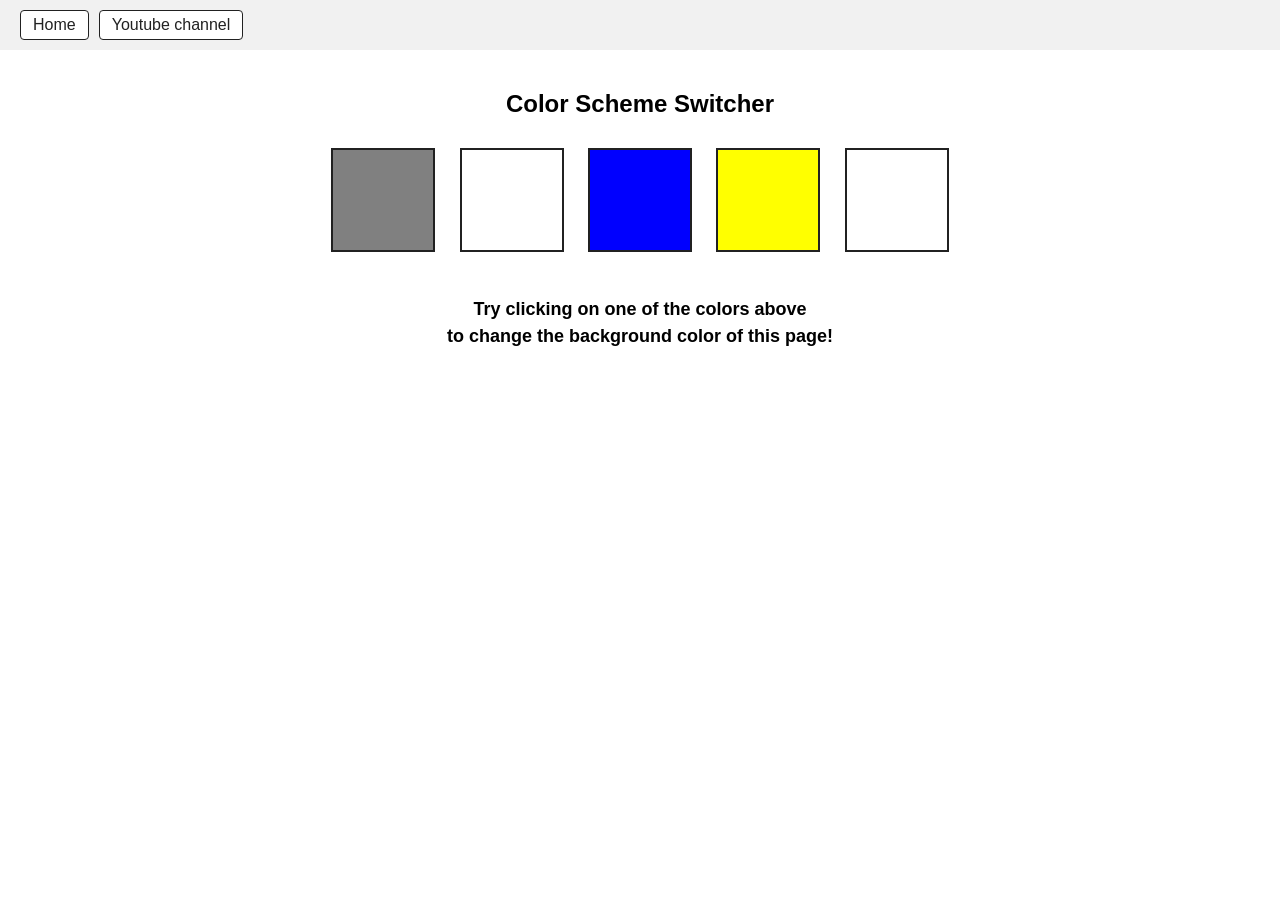
<file: 1_Project/index.html>
<!DOCTYPE html>
<html lang="en">
<head>
  <meta charset="UTF-8" />
  <meta name="viewport" content="width=device-width, initial-scale=1.0" />
  <link rel="stylesheet" href="style.css" />
  <title>JavaScript Background Color Switcher</title>
</head>
<body>
  <nav>
    <a href="/" aria-current="page">Home</a>
    <a target="_blank" href="https://www.youtube.com/@chaiaurcode">Youtube channel</a>
  </nav>

  <div class="canvas">
    <h1>Color Scheme Switcher</h1>
    <span class="button" id="grey"></span>
    <span class="button" id="white"></span>
    <span class="button" id="blue"></span>
    <span class="button" id="yellow"></span>
    <span class="button" id="purple"></span>

    <h2>
      Try clicking on one of the colors above
      <span>to change the background color of this page!</span>
    </h2>
  </div>

  <script src="chai_aurcode.js"></script>
</body>
</html>
</file>
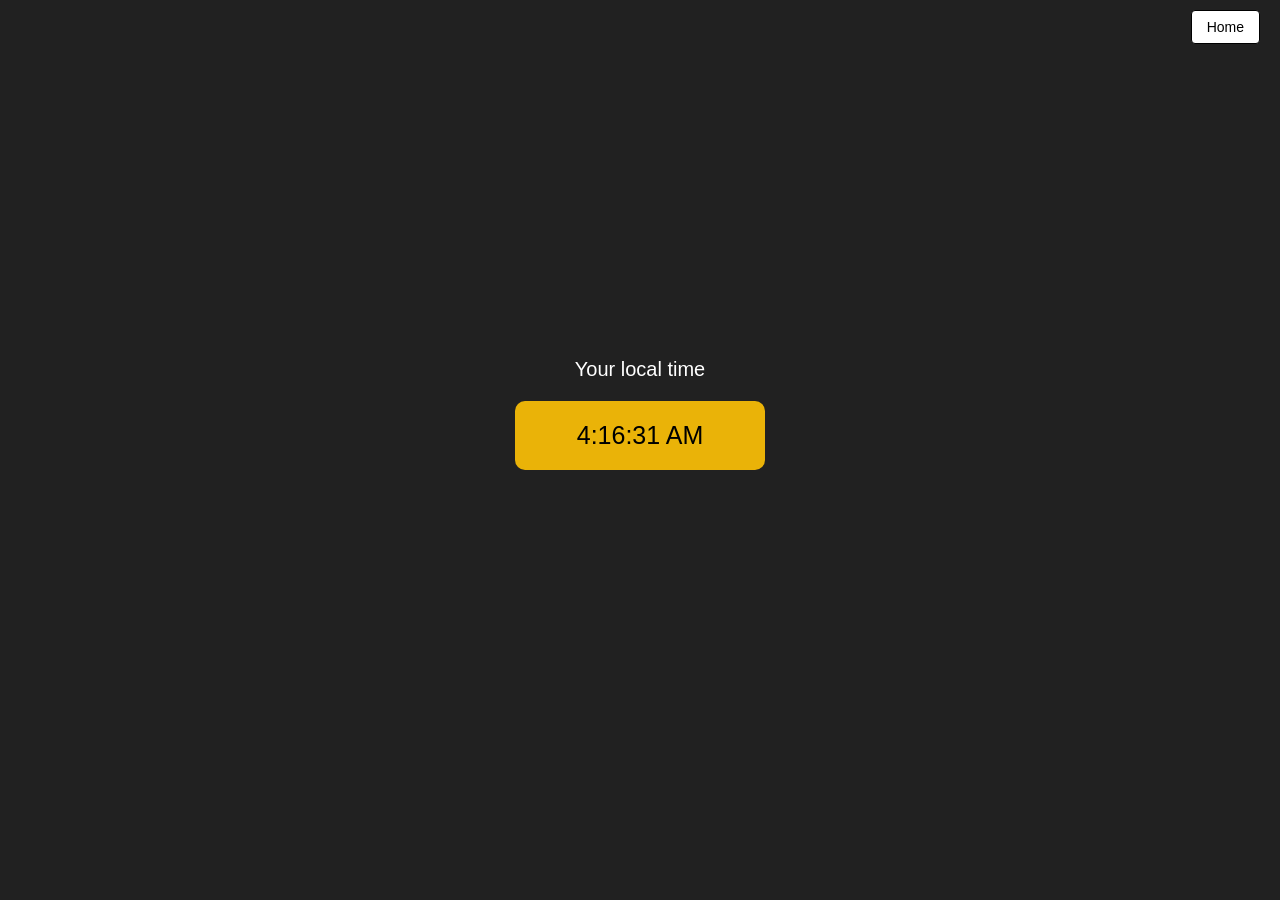
<file: 3_Project/index.html>
<!DOCTYPE html>
<html lang="en">
<head>
    <meta charset="UTF-8">
    <meta name="viewport" content="width=device-width, initial-scale=1.0">
    <title>DOM Project - Local Time</title>
    <link rel="stylesheet" href="style.css">
</head>
<body>
    <nav>
        <a href="/" aria-current="page">Home</a>
        
    </nav>
    <div class="center">
        <div id="banner"><span>Your local time</span></div>
        <div id="clock"></div>
    </div>
    <script src="bitacode.js"></script>
</body>
</html>
</file>
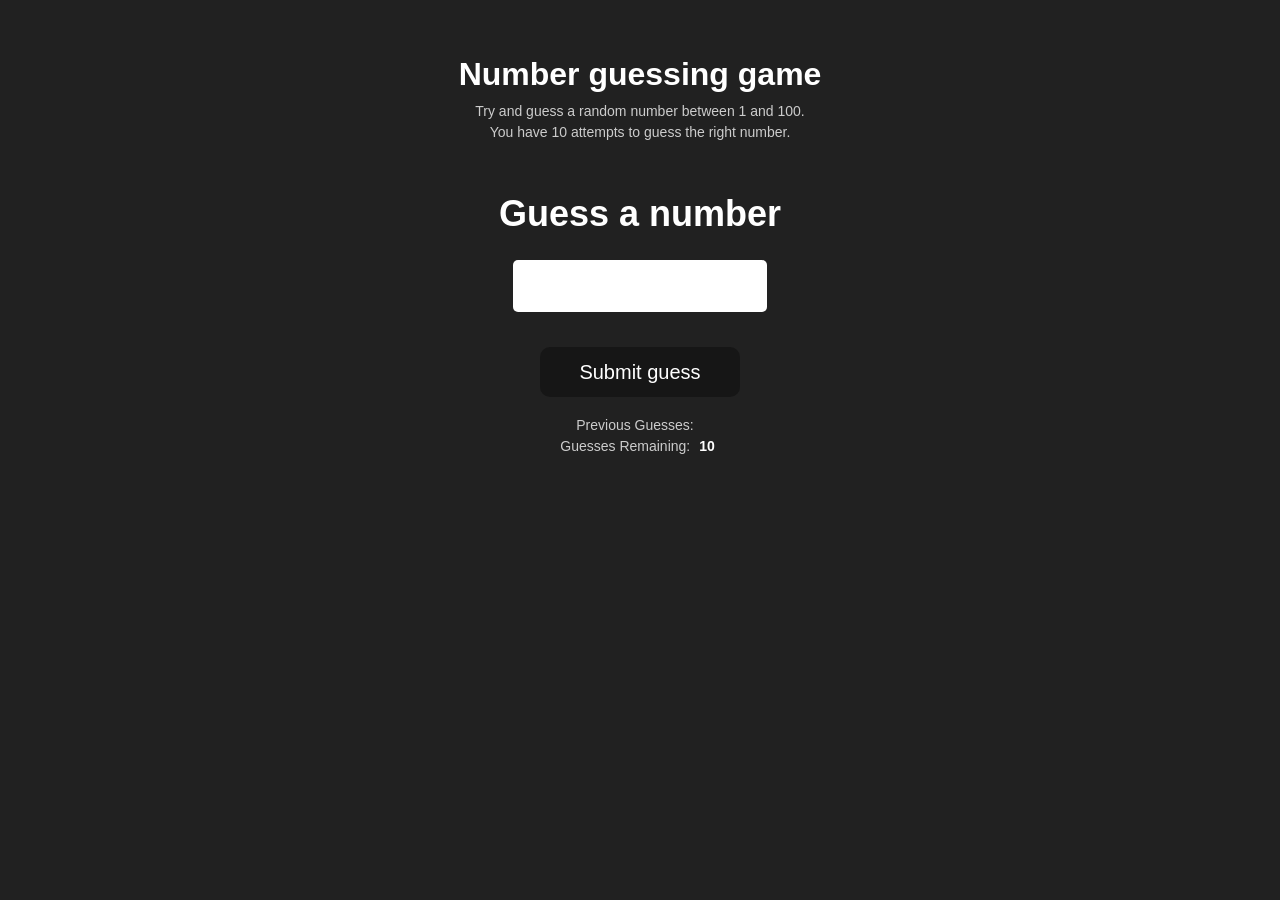
<file: 4_Project/index.html>
<!DOCTYPE html>
<html lang="en">
<head>
    <meta charset="UTF-8">
    <meta name="viewport" content="width=device-width, initial-scale=1.0">
    <title>Number Guessing Game</title>
    <link rel="stylesheet" href="style.css">
</head>
<body>
    <nav>
        <!-- <a href="/" aria-current="page">Home</a> -->
    </nav>

    <div id="wrapper">
        <h1>Number guessing game</h1>
        <p>Try and guess a random number between 1 and 100.</p>
        <p>You have 10 attempts to guess the right number.</p>
        <br>
        <form class="form">
            <label2 for="guessField" id="guess">Guess a number</label2>
            <input type="text" id="guessField" class="guessField">
            <input type="submit" id="subt" value="Submit guess" class="guessSubmit">
        </form>

        <div class="resultParas">
            <p>Previous Guesses: <span class="guesses"></span></p>
            <p>Guesses Remaining: <span class="lastResult">10</span></p>
            <p class="lowOrHi"></p>
        </div>
    </div>

    <script src="omcode.js"></script>
</body>
</html>
</file>
<file: 1_Project/style.css>
html {
  margin: 0;
}

body {
  margin: 0;
  font-family: sans-serif;
  transition: background-color 0.3s ease;
}

nav {
  display: flex;
  justify-content: flex-start;
  align-items: center;
  gap: 10px;
  padding: 10px 20px;
  background-color: #f1f1f1;
}

nav a {
  text-decoration: none;
  color: #212121;
  padding: 5px 12px;
  border: 1px solid #212121;
  background-color: #ffffff;
  border-radius: 4px;
}

.canvas {
  text-align: center;
  margin-top: 40px;
}

h1 {
  font-size: 24px;
  margin-bottom: 20px;
}

.button {
  width: 100px;
  height: 100px;
  border: 2px solid #212121;
  display: inline-block;
  margin: 10px;
  cursor: pointer;
}

#grey {
  background-color: grey;
}

#white {
  background-color: white;
}

#blue {
  background-color: blue;
}

#yellow {
  background-color: yellow;
}


h2 {
  font-size: 18px;
  margin-top: 30px;
  line-height: 1.5;
}

h2 span {
  display: block;
}
</file>
<file: 3_Project/style.css>
body {
    background-color: #212121;
    color: #fff;
    margin: 0;
    font-family: sans-serif;
}

nav {
    display: flex;
    justify-content: flex-end;
    gap: 10px;
    padding: 10px 20px;
}

nav a {
    background-color: #ffffff;
    color: #000000;
    padding: 8px 15px;
    text-decoration: none;
    border-radius: 4px;
    border: 1px solid #000;
    font-size: 14px;
}

.center {
    display: flex;
    flex-direction: column;
    justify-content: center;
    align-items: center;
    height: 80vh;
}

#banner {
    font-size: 20px;
    margin-bottom: 10px;
}

#clock {
    background-color: #eab308;
    color: #000;
    font-size: 25px;
    padding: 20px 50px;
    margin-top: 10px;
    border-radius: 10px;
    min-width: 150px;
    text-align: center;
}
</file>
<file: 4_Project/style.css>
html {
    font-family: sans-serif;
}

body {
    width: 300px;
    max-width: 750px;
    min-width: 480px;
    margin: 0 auto;
    background-color: #212121;
    color: #fff;
}

/* Header / Navbar */
nav {
    display: flex;
    justify-content: flex-end;
    gap: 10px;
    padding: 10px 0;
}

nav a {
    background-color: #ffffff;
    color: #000000;
    padding: 8px 15px;
    text-decoration: none;
    border-radius: 4px;
    font-size: 14px;
}

/* Wrapper container */
#wrapper {
    box-sizing: border-box;
    text-align: center;
    padding-top: 15px;
    padding-bottom: 30px;
}

#wrapper h1 {
    font-size: 32px;
    margin-bottom: 10px;
}

#wrapper p {
    font-size: 14px;
    margin: 5px 0;
    color: #ccc;
}

/* Form inputs */
.form {
    display: flex;
    flex-direction: column;
    align-items: center;
    gap: 15px;
    margin-top: 20px;
}

#guess {
    font-size: 36px;
    font-weight: bold;
    margin-top: 10px;
}

.guessField {
    color: #000;
    width: 250px;
    height: 50px;
    font-size: 30px;
    border-style: none;
    margin-top: 10px;
    text-align: center;
    border-radius: 5px;
}

.guessSubmit {
    background-color: #161616;
    color: #fff;
    width: 200px;
    height: 50px;
    border-radius: 10px;
    font-size: 20px;
    border-style: none;
    margin-top: 20px;
    cursor: pointer;
}

.guessSubmit:hover {
    background-color: #000;
}

/* Results section */
.resultParas {
    margin-top: 20px;
}

.resultParas p {
    font-size: 16px;
    margin: 10px 0;
}

.guesses, .lastResult {
    color: #fff;
    padding: 2px 5px;
    font-weight: bold;
}
</file>
